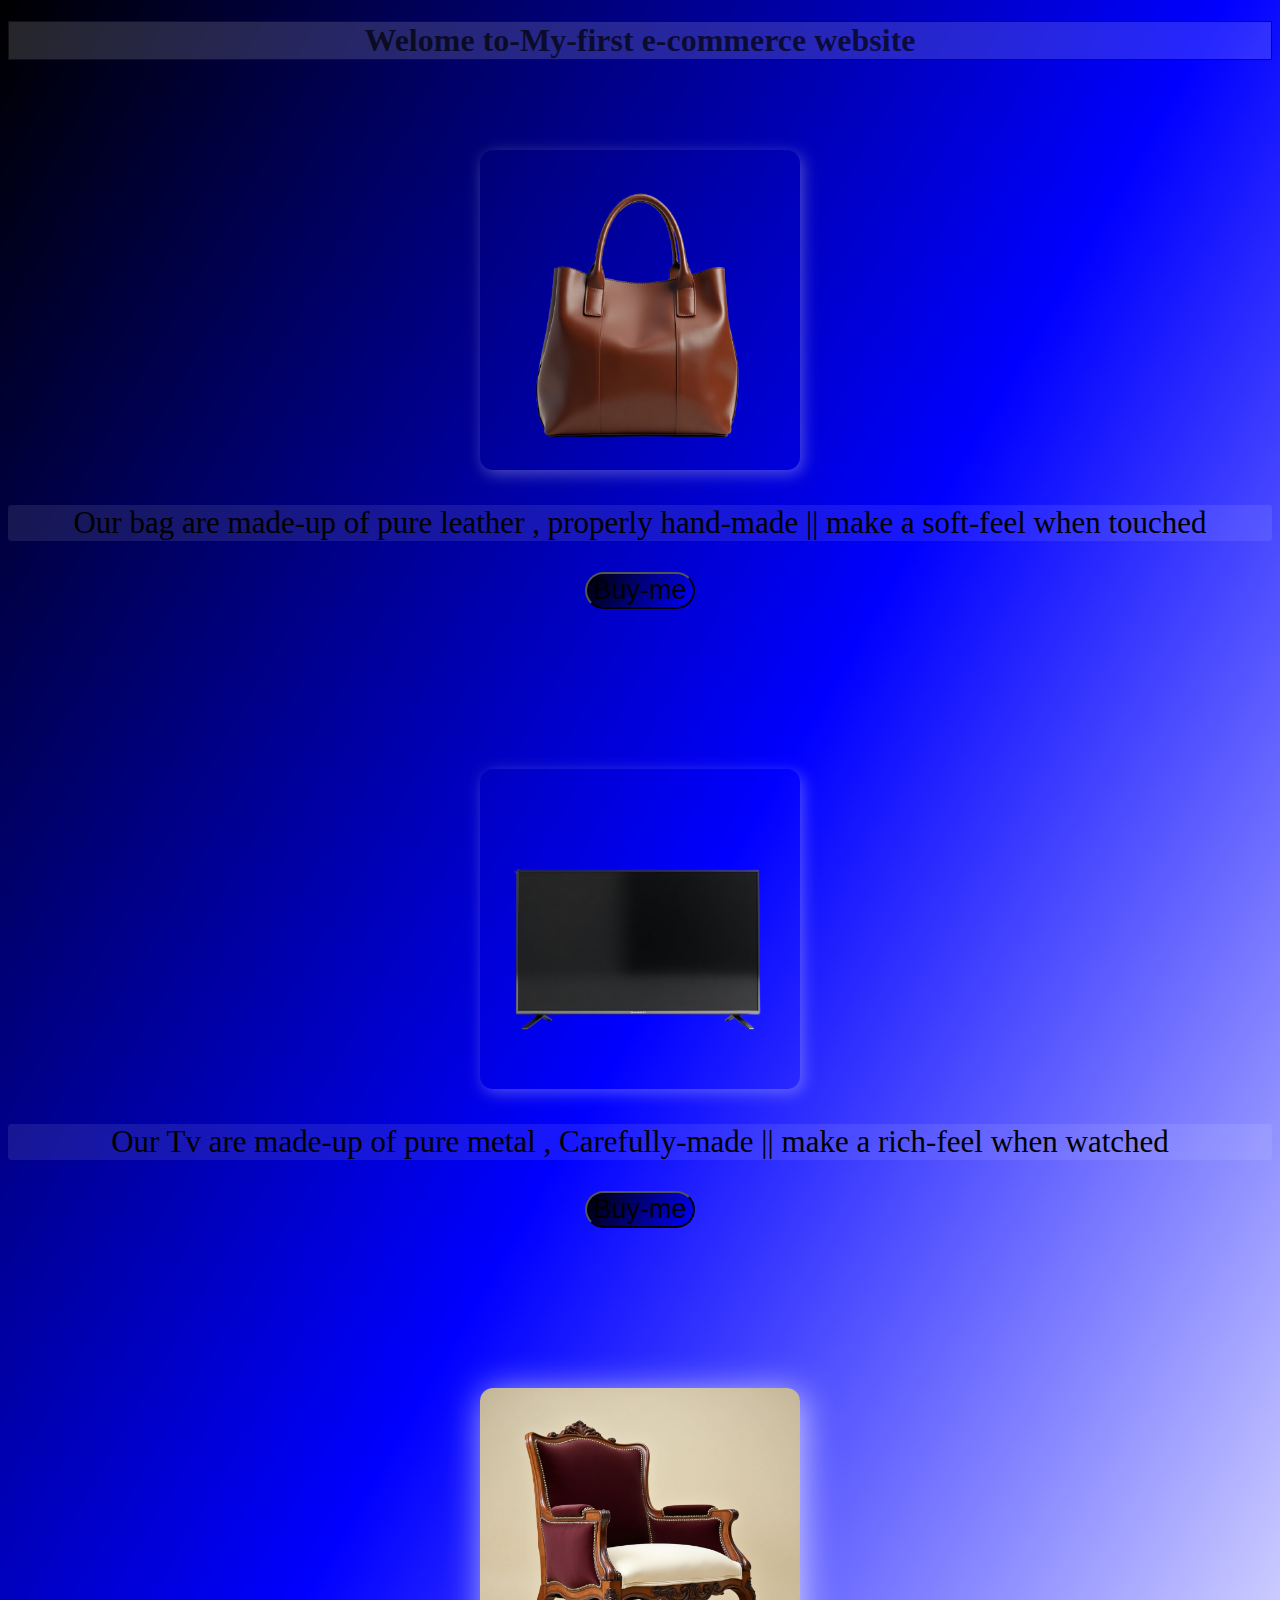
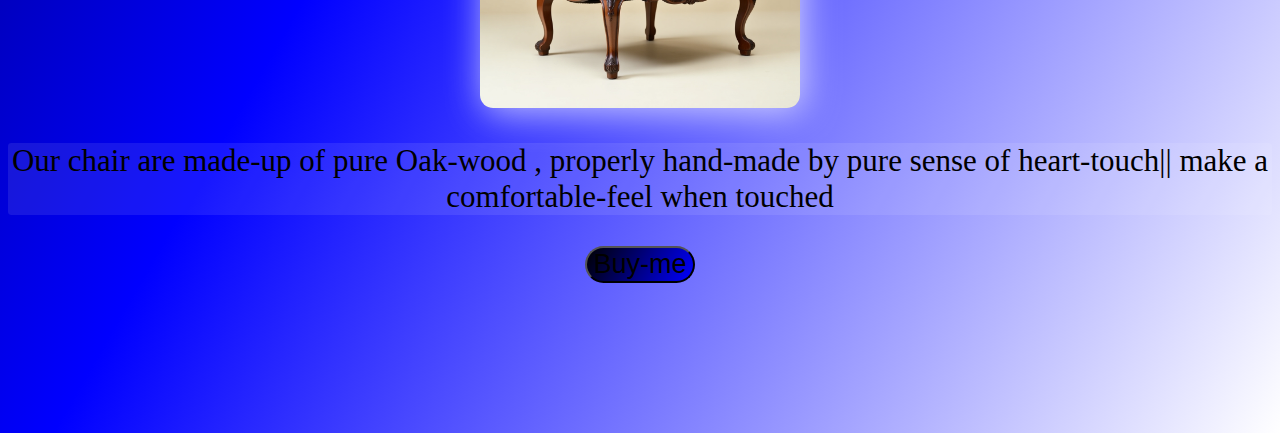
<file: app/index.html>
<!DOCTYPE html>
<html lang="en">
  <head>
    <meta charset="UTF-8" />
    <meta name="viewport" content="width=device-width, initial-scale=1.0" />
    <link rel="stylesheet" href="mainparts/style.css" />
    <link
      rel="shortcut icon"
      href="components/favicon/favicon.ico"
      type="image/x-icon"
    />
    <title>E-commerce website</title>
  </head>
  <body>
    <div class="heading1">
      <h1>Welome to-My-first e-commerce website</h1>
    </div>
    <!-- the heading-->
    <div class="bag">
      <a href="htmlbag\bag.html" target="_blank">
        <img src="components/images/bag_image.png" alt="Bag-image" />
      </a>
      <section>
        <p>
          Our bag are made-up of pure leather , properly hand-made || make a
          soft-feel when touched
        </p>
        <div class="button">
          <button onclick="bagredirect()" type="button">Buy-me</button>
        </div>
      </section>
    </div>
    <!-- the bag-->
    <div class="tv">
      <a href="htmltv/tv.html" target="_blank">
        <img src="components/images/tv.jpeg" alt="Tv-image" />
      </a>
      <p>
        Our Tv are made-up of pure metal , Carefully-made || make a rich-feel
        when watched
      </p>
      <div class="button">
        <button type="button" onclick="tv()">Buy-me</button>
      </div>
    </div>
    <!-- the T.v-->
    <div class="chair">
      <a href="htmlchair/chair.html" target="_blank">
        <img src="components/images/chair.jpeg" alt="Chair-image" />
      </a>
      <p>
        Our chair are made-up of pure Oak-wood , properly hand-made by pure
        sense of heart-touch|| make a comfortable-feel when touched
      </p>

      <div class="button">
        <button onclick="chair()" type="button">Buy-me</button>
      </div>
    </div>
    <!-- the chair-->
   <script src="mainparts/script.js"></script>
  </body>
</html>
</file>
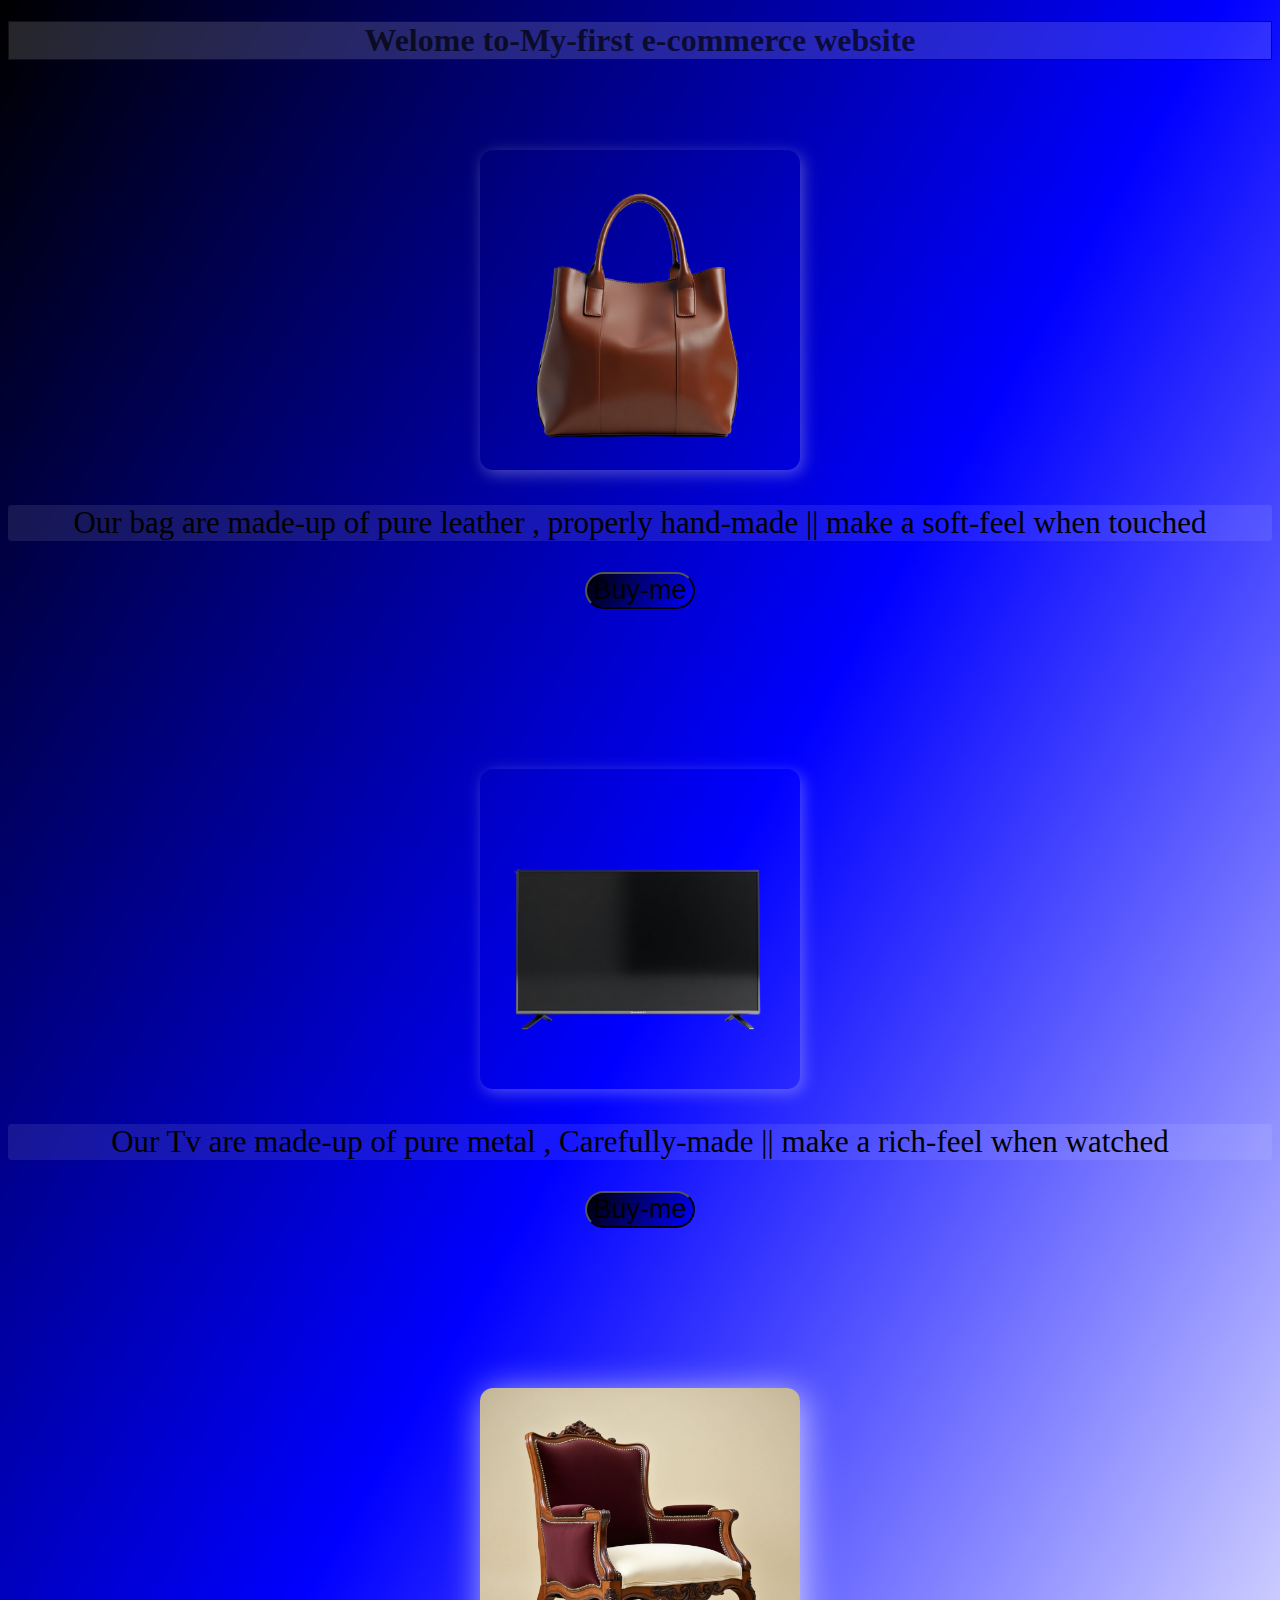
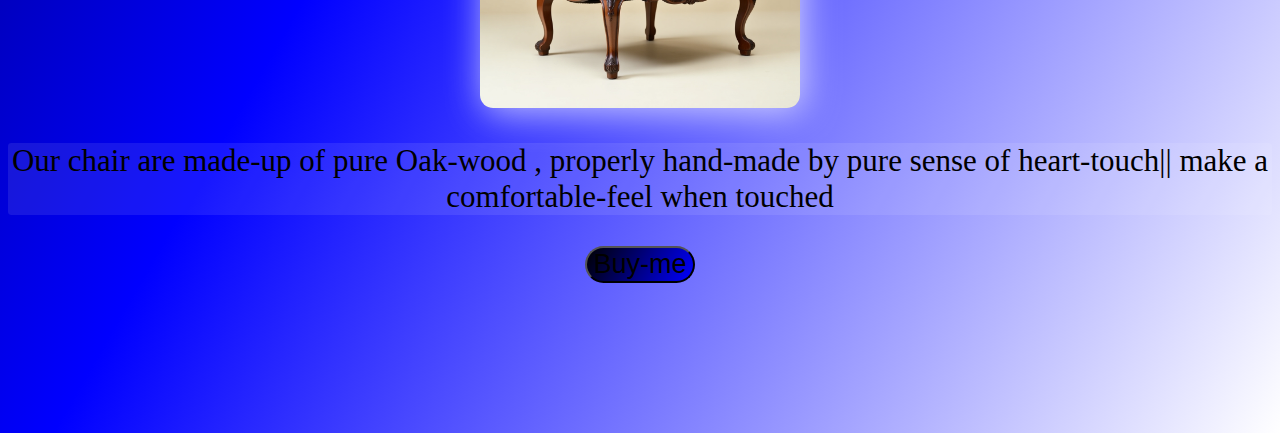
<file: apP/index.html>
<!DOCTYPE html>
<html lang="en">
  <head>
    <meta charset="UTF-8" />
    <meta name="viewport" content="width=device-width, initial-scale=1.0" />
    <link rel="stylesheet" href="mainparts/style.css" />
    <link
      rel="shortcut icon"
      href="components/favicon/favicon.ico"
      type="image/x-icon"
    />
    <title>E-commerce website</title>
  </head>
  <body>
    <div class="heading1">
      <h1>Welome to-My-first e-commerce website</h1>
    </div>
    <!-- the heading-->
    <div class="bag">
      <a href="htmlbag\bag.html" target="_blank">
        <img src="components/images/bag_image.png" alt="Bag-image" />
      </a>
      <section>
        <p>
          Our bag are made-up of pure leather , properly hand-made || make a
          soft-feel when touched
        </p>
        <div class="button">
          <button onclick="bagredirect()" type="button">Buy-me</button>
        </div>
      </section>
    </div>
    <!-- the bag-->
    <div class="tv">
      <a href="htmltv/tv.html" target="_blank">
        <img src="components/images/tv.jpeg" alt="Tv-image" />
      </a>
      <p>
        Our Tv are made-up of pure metal , Carefully-made || make a rich-feel
        when watched
      </p>
      <div class="button">
        <button type="button" onclick="tvredirect()">Buy-me</button>
      </div>
    </div>
    <!-- the T.v-->
    <div class="chair">
      <a href="htmlchair/chair.html" target="_blank">
        <img src="components/images/chair.jpeg" alt="Chair-image" />
      </a>
      <p>
        Our chair are made-up of pure Oak-wood , properly hand-made by pure
        sense of heart-touch|| make a comfortable-feel when touched
      </p>

      <div class="button">
        <button onclick="chairredirect()" type="button">Buy-me</button>
      </div>
    </div>
    <!-- the chair-->
   <script src="mainparts/script.js"></script>
  </body>
</html>
</file>
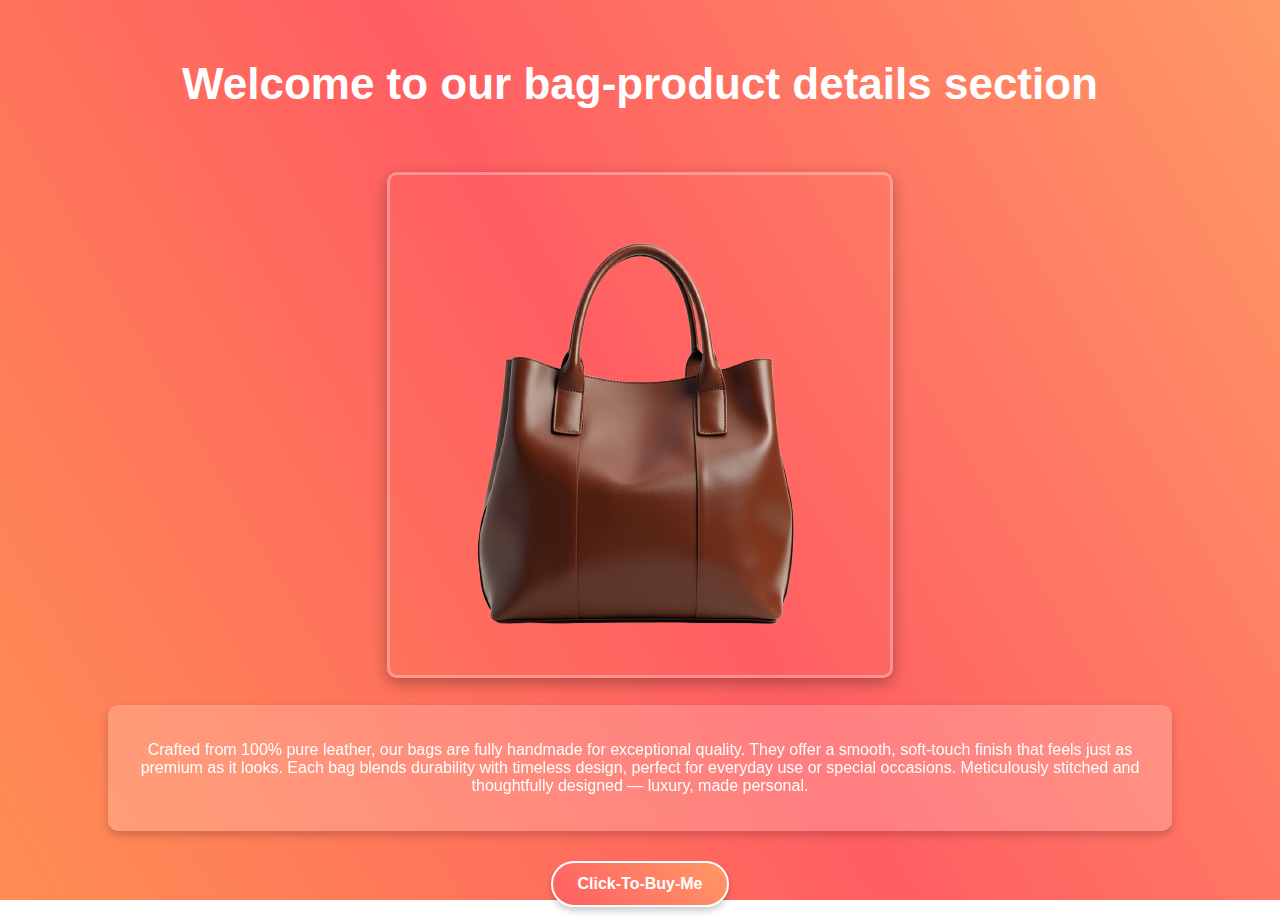
<file: apP/htmlbag/bag.html>
<!DOCTYPE html>
<html lang="en">
  <head>
    <meta charset="UTF-8" />
    <meta name="viewport" content="width=device-width, initial-scale=1.0" />
    <title>bag-page</title>
    <link rel="stylesheet" href="mainparts/bag.css" />
    <link rel="shortcut icon" href="favicon.ico" type="image/x-icon">
  </head>
  <body>
    <div class="heading">
      <h1>Welcome to our bag-product details section</h1>
    </div>
    <div class="img">
      <img src="mainparts/bag_image.png" alt="Bag-image" />
    </div>
    <div class="paragraph">
      <p>
        Crafted from 100% pure leather, our bags are fully handmade for
        exceptional quality. They offer a smooth, soft-touch finish that feels
        just as premium as it looks. Each bag blends durability with timeless
        design, perfect for everyday use or special occasions. Meticulously
        stitched and thoughtfully designed — luxury, made personal.
      </p>
    </div>
    <div class="button">
      <button onclick="bag()" type="button">Click-To-Buy-Me</button>
    </div>
    <script src="mainparts/bagscript.js"></script>
  </body>
</html>
</file>
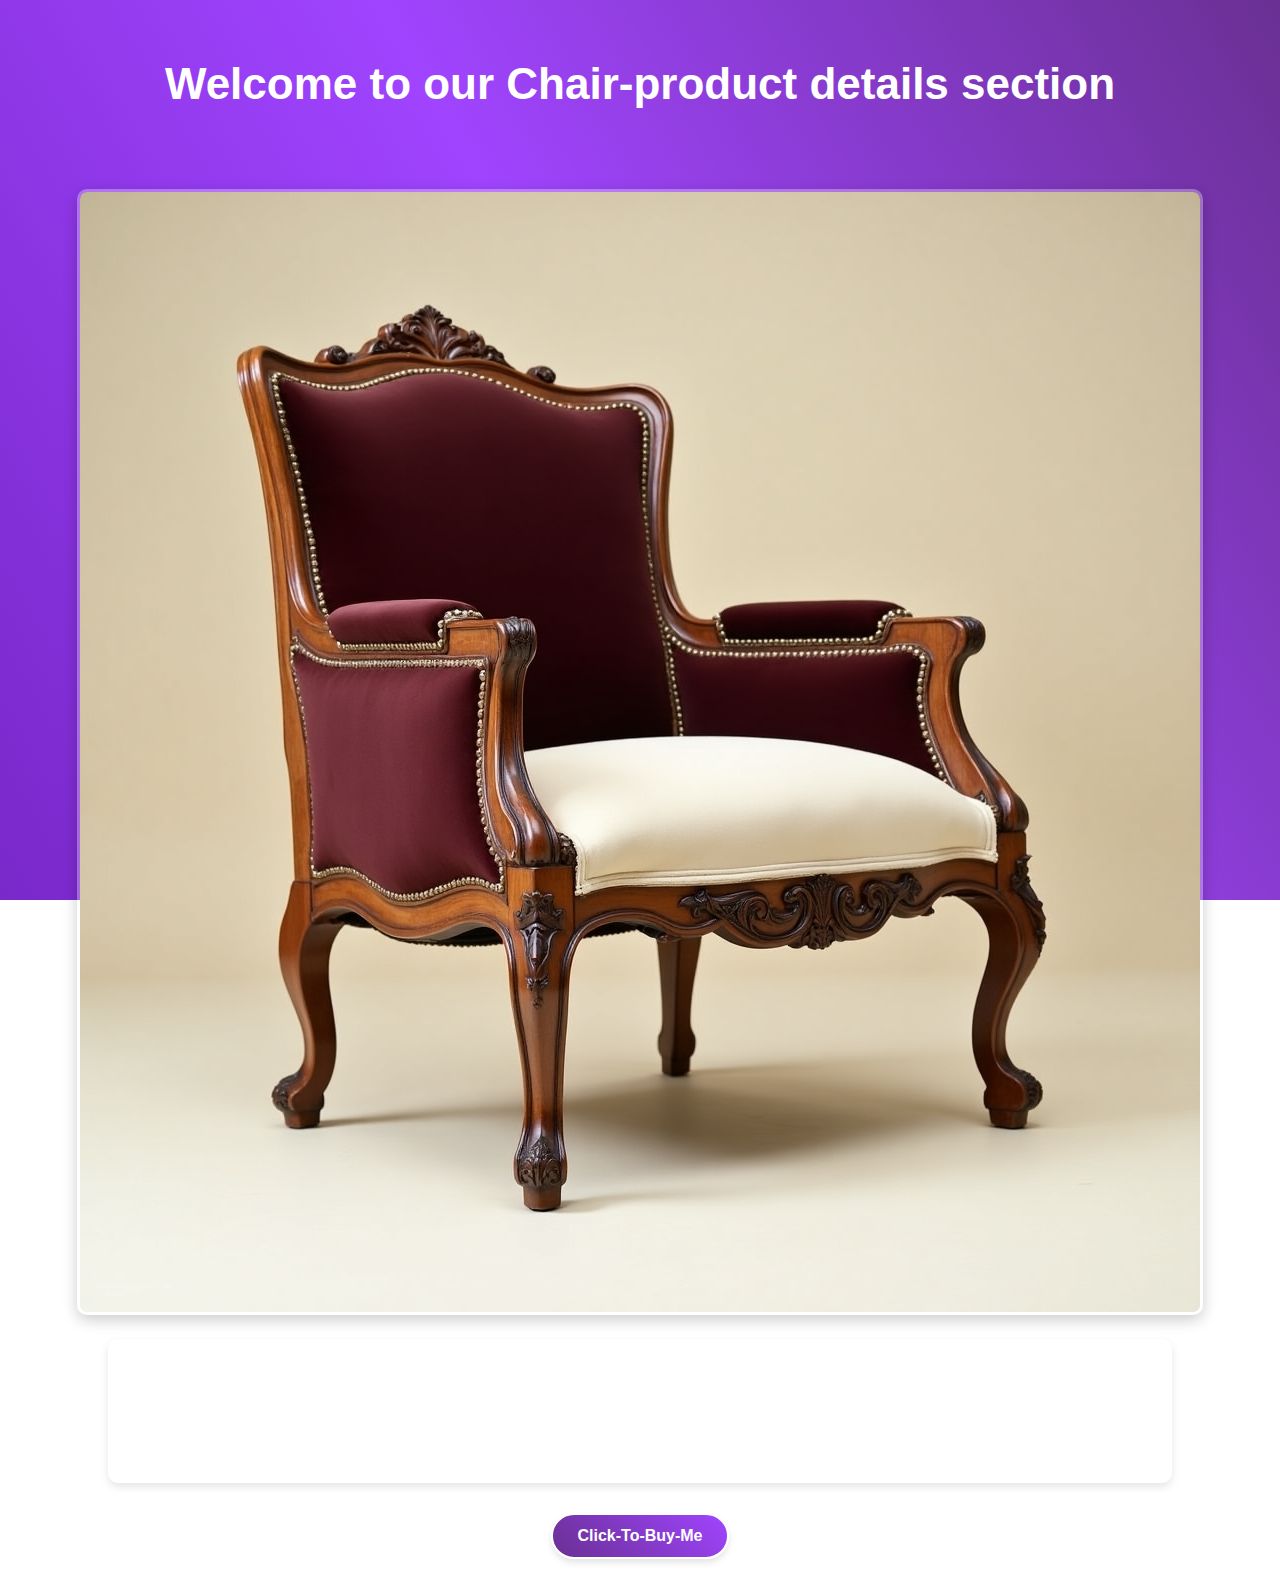
<file: apP/htmlchair/chair.html>
<!DOCTYPE html>
<html lang="en">
  <head>
    <meta charset="UTF-8" />
    <meta name="viewport" content="width=device-width, initial-scale=1.0" />
    <title>Chair-page</title>
    <link rel="stylesheet" href="mainparts/chair.css" />
    <link rel="shortcut icon" href="favicon.ico" type="image/x-icon">
  </head>
  <body>
    <div class="heading">
      <h1>Welcome to our Chair-product details section</h1>
    </div>
    <div class="img">
      <img src="mainparts/chair.jpeg" alt="Chair-image" />
    </div>
    <div class="paragraph">
      <p>
        Experience unmatched comfort with our premium Oak wood chairs. Each
        piece is meticulously handcrafted with genuine heart and skill,
        resulting in furniture that's both beautiful and durable. The natural
        wood grain adds unique character to every chair, while the ergonomic
        design ensures proper support and comfort for extended sitting. Perfect
        for dining rooms, home offices, or anywhere you need stylish,
        comfortable seating.
      </p>
    </div>
    <div class="button">
      <button onclick="chair()" type="button">Click-To-Buy-Me</button>
    </div>
    <script src="mainparts/chairscript.js"></script>
  </body>
</html>
</file>
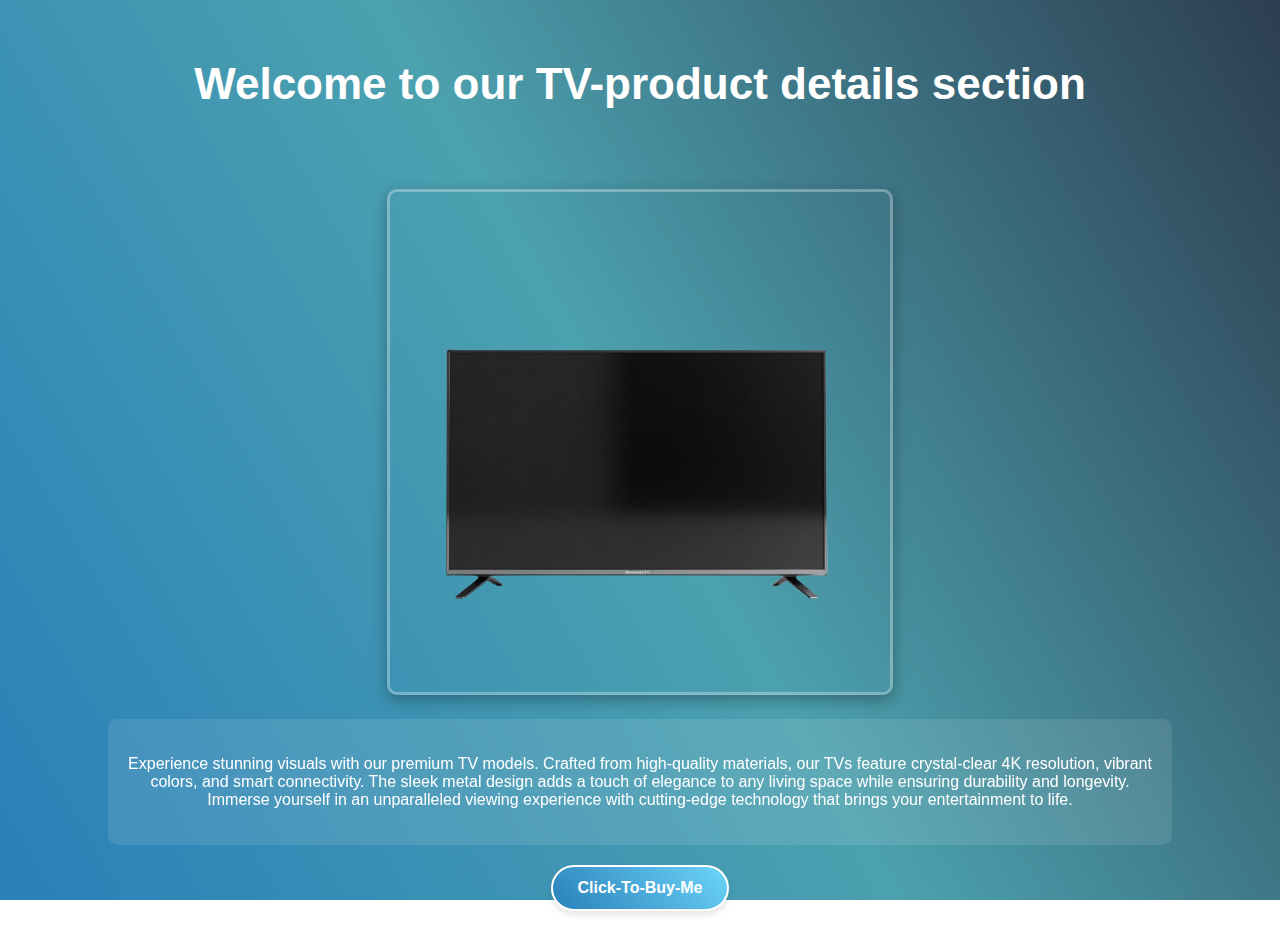
<file: apP/htmltv/tv.html>
<!DOCTYPE html>
<html lang="en">
  <head>
    <meta charset="UTF-8" />
    <meta name="viewport" content="width=device-width, initial-scale=1.0" />
    <title>TV-page</title>
    <link rel="stylesheet" href="mainparts/tv.css" />
    <link rel="shortcut icon" href="favicon.ico" type="image/x-icon" />
  </head>
  <body>
    <div class="heading">
      <h1>Welcome to our TV-product details section</h1>
    </div>
    <div class="img">
      <img src="mainparts/tv.jpeg" alt="TV-image" />
    </div>
    <div class="paragraph">
      <p>
        Experience stunning visuals with our premium TV models. Crafted from
        high-quality materials, our TVs feature crystal-clear 4K resolution,
        vibrant colors, and smart connectivity. The sleek metal design adds a
        touch of elegance to any living space while ensuring durability and
        longevity. Immerse yourself in an unparalleled viewing experience with
        cutting-edge technology that brings your entertainment to life.
      </p>
    </div>
    <div class="button">
      <button onclick="tv()" type="button">Click-To-Buy-Me</button>
    </div>
    <script src="mainparts/tvscript.js"></script>
  </body>
</html>
</file>
<file: app/mainparts/style.css>
body {
  background: linear-gradient(
    120deg,
   black,blue,rgba(255,255,255,0.3)
  );
}

.heading1 h1 {
  text-align: center;
  background:rgba(255,255,255,0.15);
  border: 0.7px solid rgb(21, 17, 17);
  transition: 0.7s;
  color: rgba(0, 0, 0, 0.7);
}
.heading1 h1:hover {
  font-size: 44px;
  border-radius: 30px;
  transition: 0.5s;
  color: black !important;
  font-weight: bold;
  background: linear-gradient(
    90deg,
   rgba(255,255,255,0.06)
  );
  text-shadow: 1px 1px 2px rgba(0, 0, 0, 0.2);
}
.bag {
  text-align: center;
  margin-top: 90px;
}
.bag img {
  border: 2px;
  box-shadow: 3px 4px 16px rgba(255,255,255,0.3);
  border-radius: 13px !important ;
  
  transition: all 0.5s;
  width: 320px;
}
.bag img:hover {
  box-shadow: 6px 8px 40px rgba(0, 0, 0, 0.8);
}
.bag p {
  font-size: 31px;
  border-radius:3.4px;

  background: rgba(255, 255, 255, 0.09);
}
.button button {
  margin-bottom: 70px;
  background: linear-gradient(120deg,black,blue);
  border-radius: 40px;
  font-size: 27px;
  transition: all 0.8s;
}
.button button:hover {
  transition: all 0.5s;
  font-size: 34px;
  border-radius: 34px;
  background: linear-gradient(120deg,blue,black );
  transform: scale(1.02);
}
.button {
  margin-bottom: 80px;
  text-align: center;
}

/* TV Section Styles */
.tv {
  text-align: center;
  margin-top: 90px;
}
.tv img {
 
  box-shadow: 3px 4px 16px rgba(255,255,255,0.3) ;
  border-radius: 13px !important ;
  
  transition: all 0.5s;
  transition: box-shadow 0.3s ;
  width: 320px;
}
.tv img:hover {
  box-shadow: 6px 8px 40px rgba(0, 0, 0, 0.8);
}
.tv p {
  font-size: 31px;
  background: rgba(255, 255, 255, 0.09);
  border-radius:3.4px;
}
.tv .button button {
  margin-bottom: 70px;
  background: linear-gradient(120deg,black,blue);
  border-radius: 40px;
  font-size: 27px;
  transition: all 0.8s;
}
.tv .button button:hover {
  transition: all 0.5s;
  font-size: 34px;
  border-radius: 34px;
  background: linear-gradient(120deg,blue,black );
 transform:scale(1.02);
 transform:scale(1.02);
}

/* Chair Section Styles */
.chair {
  text-align: center;
  margin-top: 90px;
}
.chair img {
  
  box-shadow: 3px 4px 36px rgba(255,255,255,0.7) ;
  border-radius: 13px !important ;
 
  transition: all 0.5s;
  width: 320px;
}
.chair img:hover {
  box-shadow: 6px 8px 90px rgba(0, 0, 0, 1);
}
.chair p {
  font-size: 31px;
  border-radius:3.4px;
  background: rgba(255, 255, 255, 0.09);
}
.chair .button button {
  margin-bottom: 70px;
  background: linear-gradient(120deg,black,blue);
  border-radius: 40px;
  font-size: 27px;
  transition: all 0.8s;
}
.chair .button button:hover {
  transition: all 0.5s;
  font-size: 34px;
  border-radius: 34px;
  background: linear-gradient(120deg,blue,black );
 transform:scale(1.02);
 trasnform:scale(1.02);
}
</file>
<file: apP/mainparts/style.css>
body {
  background: linear-gradient(
    120deg,
   black,blue,rgba(255,255,255,0.3)
  );
}

.heading1 h1 {
  text-align: center;
  background:rgba(255,255,255,0.15);
  border: 0.7px solid rgb(21, 17, 17);
  transition: 0.7s;
  color: rgba(0, 0, 0, 0.7);
}
.heading1 h1:hover {
  font-size: 44px;
  border-radius: 30px;
  transition: 0.5s;
  color: black !important;
  font-weight: bold;
  background: linear-gradient(
    90deg,
   rgba(255,255,255,0.06)
  );
  text-shadow: 1px 1px 2px rgba(0, 0, 0, 0.2);
}
.bag {
  text-align: center;
  margin-top: 90px;
}
.bag img {
  border: 2px;
  box-shadow: 3px 4px 16px rgba(255,255,255,0.3);
  border-radius: 13px !important ;
  
  transition: all 0.5s;
  width: 320px;
}
.bag img:hover {
  box-shadow: 6px 8px 40px rgba(0, 0, 0, 0.8);
}
.bag p {
  font-size: 31px;
  border-radius:3.4px;

  background: rgba(255, 255, 255, 0.09);
}
.button button {
  margin-bottom: 70px;
  background: linear-gradient(120deg,black,blue);
  border-radius: 40px;
  font-size: 27px;
  transition: all 0.8s;
}
.button button:hover {
  transition: all 0.5s;
  font-size: 34px;
  border-radius: 34px;
  background: linear-gradient(120deg,blue,black );
  transform: scale(1.02);
}
.button {
  margin-bottom: 80px;
  text-align: center;
}

/* TV Section Styles */
.tv {
  text-align: center;
  margin-top: 90px;
}
.tv img {
 
  box-shadow: 3px 4px 16px rgba(255,255,255,0.3) ;
  border-radius: 13px !important ;
  
  transition: all 0.5s;
  transition: box-shadow 0.3s ;
  width: 320px;
}
.tv img:hover {
  box-shadow: 6px 8px 40px rgba(0, 0, 0, 0.8);
}
.tv p {
  font-size: 31px;
  background: rgba(255, 255, 255, 0.09);
  border-radius:3.4px;
}
.tv .button button {
  margin-bottom: 70px;
  background: linear-gradient(120deg,black,blue);
  border-radius: 40px;
  font-size: 27px;
  transition: all 0.8s;
}
.tv .button button:hover {
  transition: all 0.5s;
  font-size: 34px;
  border-radius: 34px;
  background: linear-gradient(120deg,blue,black );
 transform:scale(1.02);
 transform:scale(1.02);
}

/* Chair Section Styles */
.chair {
  text-align: center;
  margin-top: 90px;
}
.chair img {
  
  box-shadow: 3px 4px 36px rgba(255,255,255,0.7) ;
  border-radius: 13px !important ;
 
  transition: all 0.5s;
  width: 320px;
}
.chair img:hover {
  box-shadow: 6px 8px 90px rgba(0, 0, 0, 1);
}
.chair p {
  font-size: 31px;
  border-radius:3.4px;
  background: rgba(255, 255, 255, 0.09);
}
.chair .button button {
  margin-bottom: 70px;
  background: linear-gradient(120deg,black,blue);
  border-radius: 40px;
  font-size: 27px;
  transition: all 0.8s;
}
.chair .button button:hover {
  transition: all 0.5s;
  font-size: 34px;
  border-radius: 34px;
  background: linear-gradient(120deg,blue,black );
 transform:scale(1.02);
 trasnform:scale(1.02);
}
</file>
<file: apP/htmlbag/mainparts/bag.css>
html,
body {
  margin: 0;
  padding: 0;
  height: 100%;
  width: 100%;
}

body {
  background: linear-gradient(240deg, #ff9966, #ff5e62, #ff8e53);
  background-attachment: fixed; /* This ensures the gradient doesn't scroll */
  min-height: 100vh; /* Use viewport height to ensure full coverage */
  font-family: Arial, sans-serif;
}

.heading {
  text-align: center;
  padding: 20px;
  color: white;
  transition: all 0.4s ease;
 
}

.heading h1 {
  transition: all 0.4s ease;
  border-radius: 10px;
  padding: 10px;
  font-size:44px;
}

.heading h1:hover {
  font-size: 2.2em;
  background: rgba(255, 255, 255, 0.2);
  border-radius: 20px;
  transform: scale(1.03);
  letter-spacing: 1px;
}

.img {
  text-align: center;
  margin-bottom: 23px;

}

.img img {
  border: 3px solid rgba(255, 255, 255, 0.3);
  border-radius: 10px;
  box-shadow: 0 5px 15px rgba(0, 0, 0, 0.3);
  transition: all 0.5s ease;
  max-width: 90%;
  margin-top: 3px;;
}

.img img:hover {
  transform: scale(1.05);
  box-shadow: 0 8px 25px rgba(0, 0, 0, 0.5);
  transition: all 0.5s ease;
}

.paragraph {
  width: 80%;
  margin: 0 auto;
  text-align: center;
  padding: 20px;
  color: white;
  background: rgba(255, 255, 255, 0.2);
  border-radius: 10px;
  box-shadow: 0 4px 8px rgba(0, 0, 0, 0.2);
  -webkit-backdrop-filter: blur(5px);
  backdrop-filter: blur(5px);
  transition: all 0.4s ease;
}

.paragraph:hover {
  background: rgba(255, 255, 255, 0.3);
  transform: scale(1.02);
  border-radius: 20px;
  box-shadow: 0 6px 12px rgba(0, 0, 0, 0.3);
}

.paragraph p {
  transition: all 0.4s ease;
}

.paragraph:hover p {
  font-size: 1.1em;
  letter-spacing: 0.5px;
}

.button {
  text-align: center;
  margin: 30px 0;
}

button {
  padding: 12px 24px;
  background: linear-gradient(45deg, #ff5e62, #ff9966);
  border: 2px solid white;
  border-radius: 30px;
  color: white;
  font-weight: bold;
  font-size: 16px;
  cursor: pointer;
  transition: all 0.3s ease;
  box-shadow: 0 4px 6px rgba(0, 0, 0, 0.2);
  margin-bottom:15px;
}

button:hover {
  background: linear-gradient(45deg, #ff9966, #ff5e62);
  transform: scale(1.05);
  box-shadow: 0 6px 10px rgba(0, 0, 0, 0.3);
}
</file>
<file: apP/htmlchair/mainparts/chair.css>
html,
body {
  margin: 0;
  padding: 0;
  height: 100%;
  width: 100%;
}

body {
  background: linear-gradient(240deg, #6a3093, #a044ff, #7928ca);
  background-attachment: fixed;
  min-height: 100vh;
  font-family: Arial, sans-serif;
}

.heading {
  text-align: center;
  padding: 20px;
  color: white;
  transition: all 0.4s ease;
}

.heading h1 {
  transition: all 0.4s ease;
  border-radius: 10px;
  padding: 10px;
  font-size:44px;
}

.heading h1:hover {
  font-size: 2.2em;
  background: rgba(255, 255, 255, 0.2);
  border-radius: 20px;
  transform: scale(1.03);
  letter-spacing: 1px;
}

.img {
  text-align: center;
  margin: 20px 0;
}

.img img {
  border: 3px solid rgba(255, 255, 255, 0.3);
  border-radius: 10px;
  box-shadow: 0 5px 15px rgba(0, 0, 0, 0.2);
  transition: all 0.5s ease;
  max-width: 90%;
}

.img img:hover {
  transform: scale(1.05);
  box-shadow: 0 8px 25px rgba(0, 0, 0, 0.3);
  transition: all 0.5s ease;
}

.paragraph {
  width: 80%;
  margin: 0 auto;
  text-align: center;
  padding: 20px;
  color: white;
  background: rgba(255, 255, 255, 0.2);
  border-radius: 10px;
  box-shadow: 0 4px 8px rgba(0, 0, 0, 0.1);
  
  transition: all 0.4s ease;
}

.paragraph:hover {
  background: rgba(255, 255, 255, 0.3);
  transform: scale(1.02);
  border-radius: 20px;
  box-shadow: 0 6px 12px rgba(0, 0, 0, 0.2);
}

.paragraph p {
  transition: all 0.4s ease;
}

.paragraph:hover p {
  font-size: 1.1em;
  letter-spacing: 0.5px;
}

.button {
  text-align: center;
  margin: 30px 0;
}

button {
  padding: 12px 24px;
  background: linear-gradient(45deg, #6a3093, #a044ff);
  border: 2px solid white;
  border-radius: 30px;
  color: white;
  font-weight: bold;
  font-size: 16px;
  cursor: pointer;
  transition: all 0.3s ease;
  box-shadow: 0 4px 6px rgba(0, 0, 0, 0.1);
  margin-bottom:15px;
}

button:hover {
  background: linear-gradient(45deg, #a044ff, #6a3093);
  transform: scale(1.09);
  box-shadow: 0 6px 10px rgba(0, 0, 0, 0.2);
}
</file>
<file: apP/htmltv/mainparts/tv.css>
html,
body {
  margin: 0;
  padding: 0;
  height: 100%;
  width: 100%;
}

body {
  background: linear-gradient(240deg, #2c3e50, #4ca1af, #2980b9);
  background-attachment: fixed;
  min-height: 100vh;
  font-family: Arial, sans-serif;
}

.heading {
  text-align: center;
  padding: 20px;
  color: white;
  transition: all 0.4s ease;
}

.heading h1 {
  transition: all 0.4s ease;
  border-radius: 10px;
  padding: 10px;
  font-size:44px;
}

.heading h1:hover {
  font-size: 2.2em;
  background: rgba(255, 255, 255, 0.2);
  border-radius: 20px;
  transform: scale(1.03);
  letter-spacing: 1px;
}

.img {
  text-align: center;
  margin: 20px 0;
}

.img img {
  border: 3px solid rgba(255, 255, 255, 0.3);
  border-radius: 10px;
  box-shadow: 0 5px 15px rgba(0, 0, 0, 0.3);
  transition: all 0.5s ease;
  max-width: 90%;
}

.img img:hover {
  transform: scale(1.05);
  box-shadow: 0 8px 25px rgba(0, 0, 0, 0.5);
  transition: all 0.5s ease;
}

.paragraph {
  width: 80%;
  margin: 0 auto;
  text-align: center;
  padding: 20px;
  color: white;
  background: rgba(255, 255, 255, 0.1);
  border-radius: 10px;
  -webkit-backdrop-filter: blur(5px);
  backdrop-filter: blur(5px);
  transition: all 0.4s ease;
}

.paragraph:hover {
  background: rgba(255, 255, 255, 0.2);
  transform: scale(1.02);
  border-radius: 20px;
  box-shadow: 0 6px 12px rgba(0, 0, 0, 0.2);
}

.paragraph p {
  transition: all 0.4s ease;
}

.paragraph:hover p {
  font-size: 1.1em;
  letter-spacing: 0.5px;
}

.button {
  text-align: center;
  margin: 20px 0;
}

button {
  padding: 12px 24px;
  background: linear-gradient(45deg, #2980b9, #6dd5fa);
  border: 2px solid white;
  border-radius: 30px;
  color: white;
  font-weight: bold;
  font-size: 16px;
  cursor: pointer;
  transition: all 0.3s ease;
  box-shadow: 0 4px 6px rgba(0, 0, 0, 0.1);
  margin-bottom:15px;
}

button:hover {
  background: linear-gradient(45deg, #6dd5fa, #2980b9);
  transform: scale(1.05);
  box-shadow: 0 6px 10px rgba(0, 0, 0, 0.2);
}
</file>
